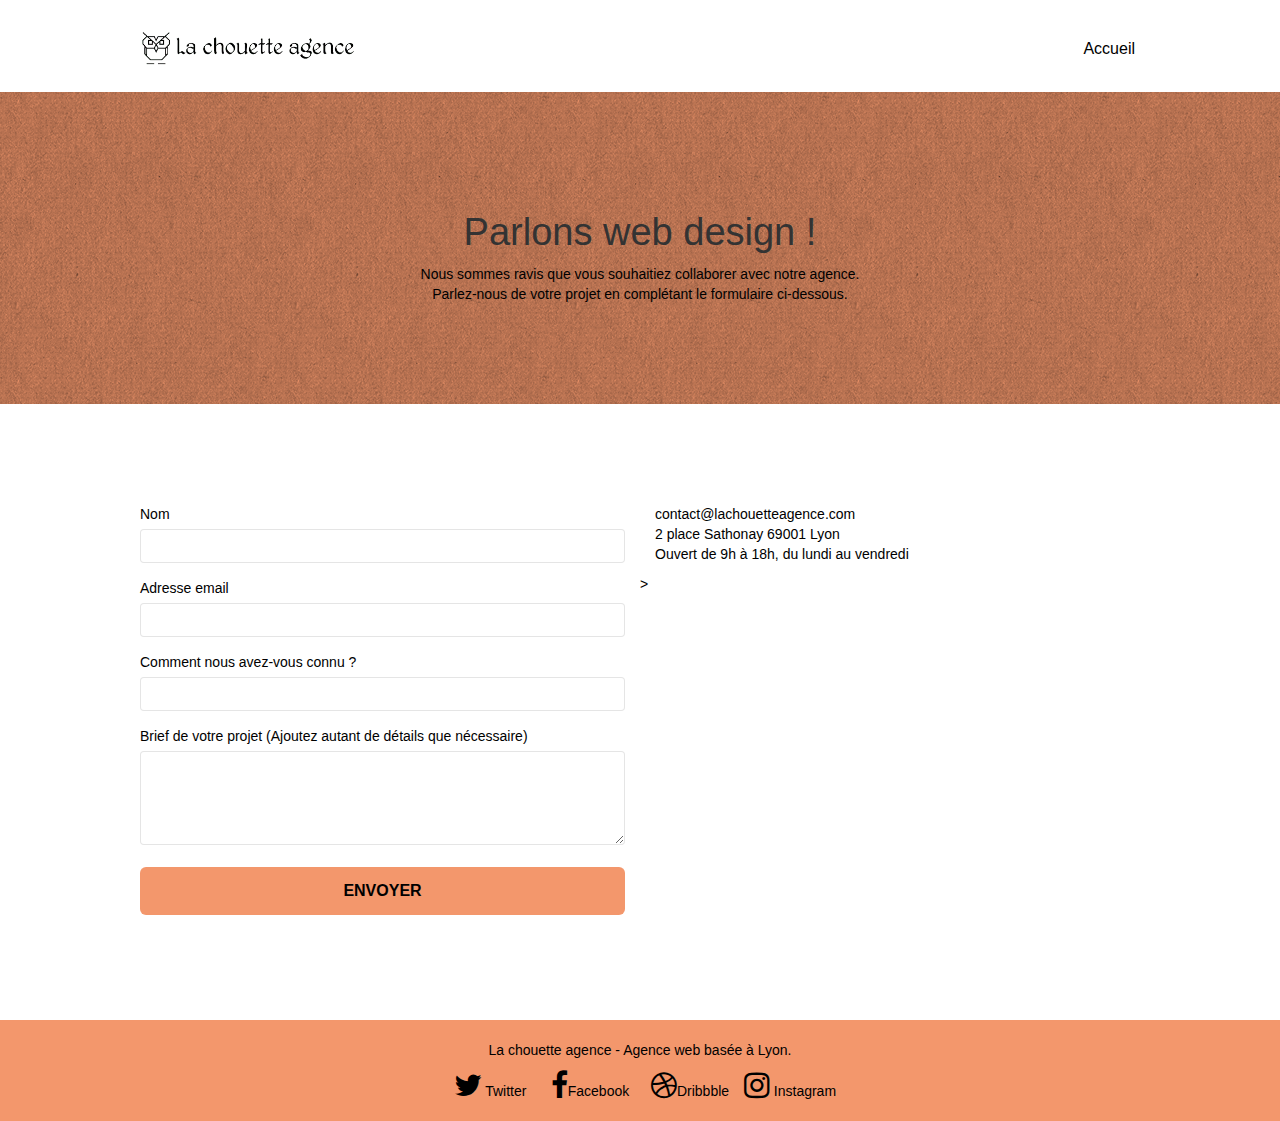
<file: contact.html>
<!doctype html>
<html lang="fr">

<head>
	<meta charset="utf-8">
	<meta name="keywords" content="Agence web à paris, stratégie web, web design,illustrations, design de site web, site web, web, internet, site internet, site">
	<meta name="description" content="Agence Web basée à Lyon – La chouette agence est une agence de web design qui aide les entreprises à devenir attractives et visibles sur internet" />
	<meta name="viewport" content="width=device-width, initial-scale=1.0, viewport-fit=cover">
	<link rel="shortcut icon" type="image/png" href="favicon.jpg">

	<link rel="stylesheet" type="text/css" href="./css/bootstrap.css">
	<link rel="stylesheet" type="text/css" href="style.css">
	<link rel="stylesheet" type="text/css" href="./css/font-awesome.css">
	<link rel="stylesheet" type="text/css" href="./css/et-line.css">
	<link rel="preload" href="css/bootstrap.min.css" as="style" onload="this.rel='stylesheet'" >
	<link rel="preload" href="css/et-line.min.css" as="style" onload="this.rel='stylesheet'" >
	<link rel="preload" href="css/font-awesome.min.css" as="style" onload="this.rel='stylesheet'" >
	<link rel="preload" href="/style.min.css" as="style" onload="this.rel='stylesheet'" >
	
	<title>contact</title>


	<!-- Analytics -->

	<!-- Analytics END -->

</head>

<body>
	
	<!-- bloc-0 -->
		<header class="bloc bgc-white l-bloc " id="bloc-0">
			<div class="container bloc-sm">
				<nav class="navbar row">
					<div class="navbar-header">
						<a class="navbar-brand" href="index.html"><img src="img/la-chouette-agence.webp"
								alt="atlanta web design logo" height="40" /></a>
							<button id="nav-toggle" type="button" class="ui-navbar-toggle navbar-toggle"
								data-toggle="collapse" data-target=".navbar-1">
								<span class="sr-only">Toggle navigation</span><span class="icon-bar"></span><span
									class="icon-bar"></span><span class="icon-bar"></span>
							</button>
					</div>
					<div class="collapse navbar-collapse navbar-1 special-dropdown-nav">
						<ul class="site-navigation nav navbar-nav">
							<li>
								<a href="index.html">Accueil</a>
							</li>
						</ul>
					</div>
				</nav>
			</div>
		</header>
		<!-- bloc-0 END -->
	
	<!-- Principal conteneur -->
	<main class="page-container">	

		<!-- bloc-6 -->
		<section class="bloc bg-dots-bg bg-repeat bgc-atomic-tangerine d-bloc bloc-bg-texture texture-paper" id="bloc-6">
			<article class="container bloc-lg">
				<div class="row">
					<div class="col-sm-12">
						<h1 class="text-center hero-bloc-text tc-whiteh1">
							Parlons web design !
						</h1>
						<p class="text-center mg-lg tc-whiteh1 tight-width-whitespace">
							Nous sommes ravis que vous souhaitiez collaborer avec notre agence.<br>
							Parlez-nous de votre projet en complétant le formulaire ci-dessous.
						</p>
					</div>
				</div>
			</article>
		</section>
		<!-- bloc-6 END -->

		<!-- bloc-7 -->
		<section class="bloc bgc-white l-bloc" id="bloc-7">
			<div class="container bloc-lg">
				<div class="row">
					<article class="col-sm-6">
						<form id="form_un" >
							<div class="form-group">
								<label for="name">
									Nom
								</label>
								<input id="name" type="text" class="form-control" required />
							</div>
							<div class="form-group">
								<label for="email">
									Adresse email
								</label>
								<input id="email" class="form-control" type="email" required />
							</div>
							<div class="form-group">
								<label for="how">
									Comment nous avez-vous connu ?
								</label>
								<input id="how" class="form-control" type="email" required />
							</div>
							<div class="form-group">
								<label for="message">
									Brief de votre projet (Ajoutez autant de détails que nécessaire)<br>
								</label><textarea id="message" class="form-control" rows="4" cols="50"
									required></textarea>
							</div>
							<button class="bloc-button btn btn-lg btn-block cta-hero btn-atomic-tangerine"
								type="submit">
								Envoyer
							</button>
						</form>
					</article>
					<article class="col-sm-6">
						<p>
							contact@lachouetteagence.com<br>2 place Sathonay 69001 Lyon<br>Ouvert de 9h à 18h, du lundi
							au vendredi<br>
						</p>
					</article>>
				</div>
			</div>
		</section>
		<!-- bloc-7 END -->

		<!-- ScrollToTop Button -->
		<a class="bloc-button btn btn-d scrollToTop" onclick="scrollToTarget('1')"><span
				class="fa fa-chevron-up"></span></a>
		<!-- ScrollToTop Button END-->


		<!-- Footer - bloc-8 -->
		<footer class="bloc bgc-atomic-tangerine d-bloc" id="bloc-8">
			<div class="container bloc-sm">
				<div class="row">
					<div class="col-sm-12">
						<p class="text-center white">
							La chouette agence - Agence web basée à Lyon.<br>
						</p>
						<div class="row row-no-gutters social">
							<div class="col-sm-3">
								<div class="text-center">
									<a class="social" href="https://twitter.com/?lang=fr"><span class="fa fa-twitter icon-md"></span> Twitter</a>
								</div>
							</div>
							<div class="col-sm-3">
								<div class="text-center">
									<a class="social" href="https://fr-fr.facebook.com/"><span class="fa fa-facebook icon-md"></span>Facebook</a>
								</div>
							</div>
							<div class="col-sm-3">
								<div class="text-center">
									<a class="social" href="https://dribbble.com/"><span class="fa fa-dribbble icon-md"></span>Dribbble</a>
								</div>
							</div>
							<div class="col-sm-3">
								<div class="text-center">
									<a class="social" href="https://www.instagram.com/?hl=fr"><span
											class="fa fa-instagram icon-md"></span> Instagram</a>
								</div>
							</div>
						</div>	
					</div>
				</div>
			</div>
		</footer>
		<!-- Footer - bloc-8 END -->

	</main>
	<!-- Principal conteneur END -->

	<script src="./js/jquery.js"></script>
	<script src="./js/bootstrap.min.js"></script>
	<script src="./js/blocs.min.js"></script>
	<script src="./js/jqBootstrapValidation.js"></script>
	<script src="./js/formHandler.js"></script>
	<script src="https://stackpath.bootstrapcdn.com/bootstrap/3.4.1/js/bootstrap.min.js" defer></script>

</body>

</html>
</file>
<file: style.css>
body {
    margin: 0;
    padding: 0;
    background: #FFF;
    overflow-x: hidden;
    -webkit-font-smoothing: antialiased;
    -moz-osx-font-smoothing: grayscale;
}

a,
button {
    transition: all .3s ease-in-out;
    outline: none!important;
}

a:hover {
    text-decoration: none;
    cursor: pointer;
}

#page-loading-blocs-notifaction {
    position: fixed;
    top: 0;
    bottom: 0;
    width: 100%;
    z-index: 100000;
    background: #FFFFFF url("img/pageload-spinner.gif") no-repeat center center;
}

.bloc {
    width: 100%;
    clear: both;
    background: 50% 50% no-repeat;
    padding: 0 50px;
    -webkit-background-size: cover;
    -moz-background-size: cover;
    -o-background-size: cover;
    background-size: cover;
    position: relative;
}

.bloc .container {
    padding-left: 0;
    padding-right: 0;
}

.bloc-lg {
    padding: 100px 50px;
}

.bloc-md {
    padding: 50px;
}

.bloc-sm {
    padding: 20px 50px;
}

.bg-center,
.bg-l-edge,
.bg-r-edge,
.bg-t-edge,
.bg-b-edge,
.bg-tl-edge,
.bg-bl-edge,
.bg-tr-edge,
.bg-br-edge,
.bg-repeat {
    -webkit-background-size: auto!important;
    -moz-background-size: auto!important;
    -o-background-size: auto!important;
    background-size: auto!important;
}

.bg-repeat {
    background: repeat;
}

.bg-t-edge {
    background: top no-repeat;
}

.bloc-bg-texture::before {
    content: "";
    background-size: 2px 2px;
    position: absolute;
    top: 0;
    bottom: 0;
    left: 0;
    right: 0;
}

.texture-paper::before {
    background: url("img/texture-paper.png");
    background-size: 280px 280px;
    z-index: 0;
}

.b-parallax {
    background-attachment: fixed;
}

.d-bloc {
    color: rgba(255, 255, 255, .7);
}

.d-bloc button:hover {
    color: rgba(255, 255, 255, .9);
}

.d-bloc .icon-round,
.d-bloc .icon-square,
.d-bloc .icon-rounded,
.d-bloc .icon-semi-rounded-a,
.d-bloc .icon-semi-rounded-b {
    border-color: rgba(255, 255, 255, .9);
}

.d-bloc .divider-h span {
    border-color: rgba(255, 255, 255, .2);
}

.d-bloc .a-btn,
.d-bloc .navbar a,
.d-bloc .navbar-brand,
.d-bloc a .icon-sm,
.d-bloc a .icon-md,
.d-bloc a .icon-lg,
.d-bloc a .icon-xl,
.d-bloc h1 a,
.d-bloc h2 a,
.d-bloc h3 a,
.d-bloc h4 a,
.d-bloc h5 a,
.d-bloc h6 a,
.d-bloc p a {
    color:black;
}

.d-bloc .a-btn:hover,
.d-bloc .navbar a:hover,
.d-bloc .navbar-brand:hover,
.d-bloc a:hover .icon-sm,
.d-bloc a:hover .icon-md,
.d-bloc a:hover .icon-lg,
.d-bloc a:hover .icon-xl,
.d-bloc h1 a:hover,
.d-bloc h2 a:hover,
.d-bloc h3 a:hover,
.d-bloc h4 a:hover,
.d-bloc h5 a:hover,
.d-bloc h6 a:hover,
.d-bloc p a:hover {
    color: rgba(255, 255, 255, 1);
}

.d-bloc .navbar-toggle .icon-bar {
    background: rgba(255, 255, 255, 1);
}

.d-bloc .btn-wire,
.d-bloc .btn-wire:hover {
    color: rgba(255, 255, 255, 1);
    border-color: rgba(255, 255, 255, 1);
}

.d-bloc .panel {
    color: rgba(0, 0, 0, .5);
}

.d-bloc .panel button:hover {
    color: rgba(0, 0, 0, .7);
}

.d-bloc .panel icon {
    border-color: rgba(0, 0, 0, .7);
}

.d-bloc .panel .divider-h span {
    border-color: rgba(0, 0, 0, .1);
}

.d-bloc .panel .a-btn {
    color: rgba(0, 0, 0, .6);
}

.d-bloc .panel .a-btn:hover {
    color: rgba(0, 0, 0, 1);
}

.d-bloc .panel .btn-wire,
.d-bloc .panel .btn-wire:hover {
    color: rgba(0, 0, 0, .7);
    border-color: rgba(0, 0, 0, .3);
}

.d-bloc .panel,
.l-bloc {
    color: rgba(0, 0, 0, .5);
}

.d-bloc .panel button:hover,
.l-bloc button:hover {
    color: rgba(0, 0, 0, .7);
}

.l-bloc .icon-round,
.l-bloc .icon-square,
.l-bloc .icon-rounded,
.l-bloc .icon-semi-rounded-a,
.l-bloc .icon-semi-rounded-b {
    border-color: rgba(0, 0, 0, .7);
}

.d-bloc .panel .divider-h span,
.l-bloc .divider-h span {
    border-color: rgba(0, 0, 0, .1);
}

.d-bloc .panel .a-btn,
.l-bloc .a-btn,
.l-bloc .navbar a,
.l-bloc .navbar-brand,
.l-bloc a .icon-sm,
.l-bloc a .icon-md,
.l-bloc a .icon-lg,
.l-bloc a .icon-xl,
.l-bloc h1 a,
.l-bloc h2 a,
.l-bloc h3 a,
.l-bloc h4 a,
.l-bloc h5 a,
.l-bloc h6 a,
.l-bloc p a {
    color: rgba(0, 0, 0, .6);
}

.d-bloc .panel .a-btn:hover,
.l-bloc .a-btn:hover,
.l-bloc .navbar a:hover,
.l-bloc .navbar-brand:hover,
.l-bloc a:hover .icon-sm,
.l-bloc a:hover .icon-md,
.l-bloc a:hover .icon-lg,
.l-bloc a:hover .icon-xl,
.l-bloc h1 a:hover,
.l-bloc h2 a:hover,
.l-bloc h3 a:hover,
.l-bloc h4 a:hover,
.l-bloc h5 a:hover,
.l-bloc h6 a:hover,
.l-bloc p a:hover {
    color: rgba(0, 0, 0, 1);
}

.l-bloc .navbar-toggle .icon-bar {
    color: rgba(0, 0, 0, .6);
}

.d-bloc .panel .btn-wire,
.d-bloc .panel .btn-wire:hover,
.l-bloc .btn-wire,
.l-bloc .btn-wire:hover {
    color: rgba(0, 0, 0, .7);
    border-color: rgba(0, 0, 0, .3);
}

.voffset {
    margin-top: 30px;
}

.voffset-lg {
    margin-top: 80px;
}

.row-no-gutters {
    margin-right: 0;
    margin-left: 0;
}

.row.row-no-gutters > [class^="col-"],
.row.row-no-gutters > [class*=" col-"] {
    padding-right: 0;
    padding-left: 0;
}

#bloc-1-hero h1 {
    font-size: 32px;
}

.navbar {
    margin-bottom: 0;
    z-index: 1;
}

.navbar-brand {
    height: auto;
    padding: 3px 15px;
    font-size: 25px;
    font-weight: normal;
    font-weight: 600;
    line-height: 44px;
}

.navbar-brand img {
    max-height: 200px;
    margin: 0 5px 0 0;
    display: inline;
}

.navbar-brand img[src$=svg] {
    min-width: 100px;
}

.nav-center .navbar-brand img {
    margin: 0;
}

.navbar .nav {
    padding-top: 2px;
    margin-right: -16px;
    float: right;
    z-index: 1;
}

.nav > li {
    float: left;
    margin-top: 4px;
    font-size: 16px;
}

.navbar-nav .open .dropdown-menu > li > a {
    text-align: inherit;
}

.nav > li a:hover,
.nav > li a:focus {
    background: transparent;
}

.navbar-toggle {
    margin: 10px 10px 0 0;
    border: 0px;
}

.navbar-toggle:hover {
    background: transparent!important;
}

.navbar-toggle .icon-bar {
    background-color: rgba(0, 0, 0, .5);
    width: 26px;
}

.nav-invert .navbar .nav {
    float: left;
}

.nav-invert .navbar-header,
.nav-invert .navbar-brand {
    float: right;
    position: relative;
    z-index: 2;
}

@media (min-width: 768px) {
    .site-navigation {
        position: absolute;
        top: 50%;
        right: 20px;
        transform: translate(0, -50%);
        -webkit-transform: translateY(-50%);
    }
    .nav > li .dropdown-menu a,
    .nav > li .dropdown-menu a:hover {
        color: #484848;
    }
    .nav-invert .site-navigation {
        left: 0;
        right: 0;
    }
    .nav-center {
        text-align: center;
    }
    .nav-center .navbar-header {
        width: 100%;
    }
    .nav-center .navbar-header,
    .nav-center .navbar-brand,
    .nav-center .nav > li {
        float: none;
        display: inline-block;
    }
    .nav-center .site-navigation {
        position: relative;
        width: 100%;
        right: 0;
        margin-right: 0px;
        margin-top: 20px;
    }
    .nav-center.mini-nav .navbar-toggle {
        float: none;
        margin: 10px auto 0;
    }
}

.nav > li > .dropdown a {
    background: none!important;
    display: block;
    padding: 14px 15px;
}

nav .caret {
    margin: 0 5px;
}

.dropdown-menu .dropdown-menu {
    top: -8px;
    left: 100%;
}

.dropdown-menu .dropmenu-flow-right {
    top: 100%;
    left: 0;
    margin-left: -1px;
    border-top-left-radius: 0;
    border-top-right-radius: 0;
}

.dropdown-menu .dropdown span {
    border: 4px solid black;
    border-top-color: transparent;
    border-right-color: transparent;
    border-bottom-color: transparent;
    margin: 6px -5px 0 0!important;
    float: right;
}

.mg-md {
    margin-top: 10px;
    margin-bottom: 20px;
}

.mg-lg {
    margin-top: 10px;
    margin-bottom: 40px;
}

.btn {
    margin: 0 5px 5px 0;
}

.btn.pull-right {
    margin: 0 0 5px 5px;
}

.btn-d,
.btn-d:hover,
.btn-d:focus {
    color: #FFF;
    background: rgba(0, 0, 0, .3);
}

button {
    outline: none!important;
}

.btn-rd {
    border-radius: 40px;
}

.btn-clean {
    border: 1px solid rgba(0, 0, 0, .08);
    border-bottom-color: rgba(0, 0, 0, .1);
    text-shadow: 0 1px 0 rgba(0, 0, 1, .1);
    box-shadow: 0 1px 3px rgba(0, 0, 1, .25), inset 0 1px 0 0 rgba(255, 255, 255, .15);
}

.icon-md {
    font-size: 30px!important;
}

.icon-lg {
    font-size: 60px!important;
}

.sm-shadow {
    text-shadow: 0 1px 2px rgba(0, 0, 0, .3);
}

.panel-sq,
.panel-sq .panel-heading,
.panel-sq .panel-footer {
    border-radius: 0;
}

.panel-rd {
    border-radius: 30px;
}

.panel-rd .panel-heading {
    border-radius: 29px 29px 0 0;
}

.panel-rd .panel-footer {
    border-radius: 0 0 29px 29px;
}

.form-control {
    border-color: rgba(0, 0, 0, .1);
    box-shadow: none;
}

.scrollToTop {
    width: 40px;
    height: 40px;
    position: fixed;
    bottom: 20px;
    right: 20px;
    opacity: 0;
    z-index: 500;
    transition: all .3s ease-in-out;
}

.scrollToTop span {
    margin-top: 6px;
}

.showScrollTop {
    font-size: 14px;
    opacity: 1;
}

a[data-lightbox] {
    position: relative;
    display: block;
    text-align: center;
}

a[data-lightbox]:hover::before {
    content: "+";
    font-family: "HelveticaNeue-Light", "Helvetica Neue Light", "Helvetica Neue", Helvetica, Arial;
    font-size: 32px;
    width: 50px;
    height: 50px;
    margin-left: -25px;
    border-radius: 50%;
    background: rgba(0, 0, 0, .6);
    color: #FFF;
    font-weight: 100;
    z-index: 1;
    position: absolute;
    top: 50%;
    transform: translateY(-50%);
    -webkit-transform: translateY(-50%);
}

a[data-lightbox]:hover img {
    opacity: 0.6;
    -webkit-animation-fill-mode: none;
    animation-fill-mode: none;
}

#lightbox-modal {
    display: flex;
    align-items: center;
}

#lightbox-modal .modal-dialog {
    width: 90%;
    max-width: 900px;
    margin: 0 auto 0;
}

#lightbox-modal .modal-dialog img {
    max-height: 90vh;
    margin: 0 auto;
}

.lightbox-caption {
    padding: 20px;
    color: #FFF;
    background: rgba(0, 0, 0, .5);
    position: absolute;
    left: 15px;
    right: 15px;
    bottom: 5px;
}

cite{
    color: #000000;
}

.close-lightbox {
    color: #FFF;
    font-size: 30px;
    position: absolute;
    top: 20px;
    right: 20px;
    z-index: 20;
    background: rgba(0, 0, 0, .5);
    border: none;
    line-height: 30px;
    padding: 0 9px 5px;
    opacity: 0.3;
}

.close-lightbox:hover,
.next-lightbox:hover,
.prev-lightbox:hover {
    opacity: 1.0;
    color: #FFF;
}

.next-lightbox,
.prev-lightbox {
    font-size: 20px;
    color: rgba(255, 255, 255, .9);
    background: rgba(0, 0, 0, .5);
    transition: all .2s ease-in-out;
    position: absolute;
    top: 45%;
    z-index: 1;
    opacity: 0.4;
}

.next-lightbox {
    padding: 6px 8px 1px 13px;
    right: 25px;
}

.prev-lightbox {
    padding: 6px 13px 1px 10px;
    left: 25px;
}

.snapshot-lb .modal-body {
    padding-bottom: 45px;
}

.snapshot-lb .lightbox-caption {
    padding: 0;
    color: rgba(0, 0, 0, .5);
    background: none;
}

h1,
h2,
h3,
h4,
h5,
h6,
p,
label,
.btn,
a {
    font-family: "helvetica";
    font-weight: 400;
    color: #000000!important;
}

.container {
    max-width: 1000px;
}

.hero-bloc-text {
    font-size: 38px;
}

.hero-bloc-text-sub {
    font-size: 36px;
}

.statement-bloc-text {
    line-height: 26px;
    font-style: italic;
    font-size: 20px;
    text-align: center;
    font-weight: lighter;
    max-width: 520px;
    margin: auto auto auto auto;
}

p {
    font-size: 14px;
}

.tight-width-whitespace {
    max-width: 600px;
    margin: auto auto auto auto;
}

.h1 {
    font-size: 20px;
    font-family: "Open Sans";
}

.cta-hero {
    margin-top: 22px;
    color: #FFFFFF!important;
    text-transform: uppercase;
    padding: 12px 28px 12px 28px;
    font-size: 16px;
    font-weight: 700;
}

.social {
    max-width: 400px;
    margin: auto auto auto auto;
}



h2 {
    font-size: 22px;
    line-height: 1.4em;
}

h3 {
    font-size: 15px;
    text-transform: uppercase;
    font-weight: 700;
    color: #333333!important;
}

.med-width-whitespace {
    max-width: 800px;
    margin: auto auto auto auto;
    box-shadow: 0px 0px 0px #000000;
}

h1 {
    color: #333333!important;
}

h4 {
    color: #333333!important;
}

.icons {
    margin-bottom: 14px;
    margin-top: 24px;
}

.white {
    color: #000000!important;
}

.portfolio-thumb {
    margin-bottom: 24px;
}

.portfolio-row {
    margin-bottom: 44px;
    margin-top: 50px;
}

.avatar {
    box-shadow: 0px 4px 9px rgba(0, 0, 0, 0.3);
}

.black-background {
    background-color: rgba(165, 147, 99, 0.7);
    padding: 40px 40px 40px 40px;
}

.bold-link {
    font-weight: 900;
    text-decoration: underline!important;
}

.bgc-white {
    background-color: #FFFFFF;
}

.bgc-dark-slate-blue {
    background-color: #364577;
}

.bgc-atomic-tangerine {
    background-color: #F3976C;
}

.tc-white {
    color:#FFFFFF!important;
    position: relative;
    z-index: 5;
}

.btn-atomic-tangerine {
    background: #F3976C;
    color: #000000!important;
}

.btn-atomic-tangerine:hover {
    background: #c27956!important;
    color: #FFFFFF!important;
}

.ltc-white {
    color: #FFFFFF!important;
}

.ltc-white:hover {
    color: #cccccc!important;
}

.ltc-atomic-tangerine {
    color: #F3976C!important;
}

.ltc-atomic-tangerine:hover {
    color: #c27956!important;
}

.icon-dark-slate-blue {
    color: #364577!important;
    border-color: #364577!important;
}

.bg-dots-bg {
    background-image: url("img/dots-bg.png");
}

.bg-lines-h2-bg {
    background-image: url("img/lines-h2-bg.png");
}

.bg-banniere {
    background-image: url("img/la-chouette-agence-banniere.jpg");
}

.bg-presentation {
    background-image: url("img/image-de-presentation.jpg");
}

@media (max-width: 1024px) {
    .bloc {
        padding-left: 20px;
        padding-right: 20px;
    }
    .bloc.full-width-bloc,
    .bloc-tile-2.full-width-bloc .container,
    .bloc-tile-3.full-width-bloc .container,
    .bloc-tile-4.full-width-bloc .container {
        padding-left: 0;
        padding-right: 0;
    }
}

@media (max-width: 992px) and (min-width: 768px) {
    .navbar .nav {
        max-width: 80%
    }
    .nav-center.navbar .nav {
        max-width: 100%
    }
}

@media only screen and (min-width: 768px) and (max-width: 1024px) and (orientation: landscape) {
    .b-parallax {
        background-attachment: scroll;
    }
}

@media only screen and (min-width: 1024px) and (max-width: 1366px) and (-webkit-min-device-pixel-ratio: 1.5) {
    .b-parallax {
        background-attachment: scroll;
    }
}

@media (max-width: 991px) {
    .container {
        width: 100%;
    }
    .b-parallax {
        background-attachment: scroll;
    }
    .page-container,
    #hero-bloc {
        overflow-x: hidden;
        position: relative;
    }
    
    .bloc-group,
    .bloc-group .bloc {
        display: block;
        width: 100%;
    }
    .bloc-fill-screen .fill-bloc-top-edge,
    .bloc-fill-screen .fill-bloc-bottom-edge {
        padding: 0 20px;
        
    }
}

@media (max-width: 767px) {
    .page-container {
        overflow-x: hidden;
        position: relative;
    }
    h1,
    h2,
    h3,
    h4,
    h5,
    h6,
    p,
    #disqus_thread {
        padding-left: 10px!important;
        padding-right: 10px!important;
    }
    .b-parallax {
        background-attachment: scroll;
    }
    .navbar .nav {
        padding-top: 0;
        border-top: 1px solid rgba(0, 0, 0, .2);
        float: none!important;
    }
    .navbar.row {
        margin-left: 0;
        margin-right: 0;
    }
    .site-navigation {
        position: inherit;
        transform: none;
        -webkit-transform: none;
        -ms-transform: none;
    }
    .nav > li {
        margin-top: 0;
        border-bottom: 1px solid rgba(0, 0, 0, .1);
        background: rgba(0, 0, 0, .05);
        text-align: left;
        padding-left: 15px;
        width: 100%;
    }
    .nav > li:hover {
        background: rgba(0, 0, 0, .08);
    }
    .dropdown .dropdown a .caret {
        float: none;
        margin: 5px 0 0 10px!important;
        border: 4px solid black;
        border-bottom-color: transparent;
        border-right-color: transparent;
        border-left-color: transparent;
    }
    #hero-bloc .navbar .nav {
        background: rgba(0, 0, 0, .8);
    }
    #hero-bloc .navbar .nav a {
        color: rgba(255, 255, 255, .6);
    }
    .hero {
        padding: 50px 0;
    }
    .hero-nav {
        left: -1px;
        right: -1px;
    }
    .navbar-collapse {
        padding: 0;
        overflow-x: hidden;
        -webkit-box-shadow: none;
        box-shadow: none;
    }
    .navbar-brand img {
        max-height: 40px;
        width: auto;
    }
    .nav-invert .navbar-header {
        float: none;
        width: 100%;
    }
    .nav-invert .navbar-toggle {
        float: left;
        margin-left: 10px;
    }
    .bloc {
        padding-left: 0;
        padding-right: 0;
    }
    .bloc-xxl,
    .bloc-xl,
    .bloc-lg {
        padding: 40px 0;
    }
    .bloc-sm,
    .bloc-md {
        padding-left: 0;
        padding-right: 0;
    }
    .bloc-tile-2 .container,
    .bloc-tile-3 .container,
    .bloc-tile-4 .container,
    .bloc-fill-screen .fill-bloc-top-edge,
    .bloc-fill-screen .fill-bloc-bottom-edge {
        padding-left: 0;
        padding-right: 0;
    }
    .a-block {
        padding: 0 10px;
    }
    .btn-dwn {
        display: none;
    }
    .voffset {
        margin-top: 5px;
    }
    .voffset-md {
        margin-top: 20px;
    }
    .voffset-lg {
        margin-top: 30px;
    }
    form {
        padding: 5px;
    }
    .close-lightbox {
        display: inline-block;
    }
    .blocsapp-device-iphone5 {
        background-size: 216px 425px;
        padding-top: 60px;
        width: 216px;
        height: 425px;
    }
    .blocsapp-device-iphone5 img {
        width: 180px;
        height: 320px;
    }
}

@media (max-width: 400px) {
    .bloc {
        padding-left: 0;
        padding-right: 0;
    }
}

@media (max-width: 767px) {
    .bloc-mob-center-text {
        text-align: center;
    }
}
</file>
<file: css/et-line.css>
@font-face {
    font-family: et-line;
    src: url(../fonts/et-line.eot);
    src: url(../fonts/et-line.eot?#iefix) format('embedded-opentype'), url(../fonts/et-line.woff) format('woff'), url(../fonts/et-line.ttf) format('truetype'), url(../fonts/et-line.svg#et-line) format('svg');
    font-weight: 400;
    font-style: normal
}

.et-icon-adjustments,
.et-icon-alarmclock,
.et-icon-anchor,
.et-icon-aperture,
.et-icon-attachment,
.et-icon-bargraph,
.et-icon-basket,
.et-icon-beaker,
.et-icon-bike,
.et-icon-book-open,
.et-icon-briefcase,
.et-icon-browser,
.et-icon-calendar,
.et-icon-camera,
.et-icon-caution,
.et-icon-chat,
.et-icon-circle-compass,
.et-icon-clipboard,
.et-icon-clock,
.et-icon-cloud,
.et-icon-compass,
.et-icon-desktop,
.et-icon-dial,
.et-icon-document,
.et-icon-documents,
.et-icon-download,
.et-icon-dribbble,
.et-icon-edit,
.et-icon-envelope,
.et-icon-expand,
.et-icon-facebook,
.et-icon-flag,
.et-icon-focus,
.et-icon-gears,
.et-icon-genius,
.et-icon-gift,
.et-icon-global,
.et-icon-globe,
.et-icon-googleplus,
.et-icon-grid,
.et-icon-happy,
.et-icon-hazardous,
.et-icon-heart,
.et-icon-hotairballoon,
.et-icon-hourglass,
.et-icon-key,
.et-icon-laptop,
.et-icon-layers,
.et-icon-lifesaver,
.et-icon-lightbulb,
.et-icon-linegraph,
.et-icon-linkedin,
.et-icon-lock,
.et-icon-magnifying-glass,
.et-icon-map,
.et-icon-map-pin,
.et-icon-megaphone,
.et-icon-mic,
.et-icon-mobile,
.et-icon-newspaper,
.et-icon-notebook,
.et-icon-paintbrush,
.et-icon-paperclip,
.et-icon-pencil,
.et-icon-phone,
.et-icon-picture,
.et-icon-pictures,
.et-icon-piechart,
.et-icon-presentation,
.et-icon-pricetags,
.et-icon-printer,
.et-icon-profile-female,
.et-icon-profile-male,
.et-icon-puzzle,
.et-icon-quote,
.et-icon-recycle,
.et-icon-refresh,
.et-icon-ribbon,
.et-icon-rss,
.et-icon-sad,
.et-icon-scissors,
.et-icon-scope,
.et-icon-search,
.et-icon-shield,
.et-icon-speedometer,
.et-icon-strategy,
.et-icon-streetsign,
.et-icon-tablet,
.et-icon-target,
.et-icon-telescope,
.et-icon-toolbox,
.et-icon-tools,
.et-icon-tools-2,
.et-icon-trophy,
.et-icon-tumblr,
.et-icon-twitter,
.et-icon-upload,
.et-icon-video,
.et-icon-wallet,
.et-icon-wine {
    font-family: et-line;
    speak: none;
    font-style: normal;
    font-weight: 400;
    font-variant: normal;
    text-transform: none;
    line-height: 1;
    -webkit-font-smoothing: antialiased;
    -moz-osx-font-smoothing: grayscale;
    display: inline-block
}

.et-icon-mobile:before {
    content: "\e000"
}

.et-icon-laptop:before {
    content: "\e001"
}

.et-icon-desktop:before {
    content: "\e002"
}

.et-icon-tablet:before {
    content: "\e003"
}

.et-icon-phone:before {
    content: "\e004"
}

.et-icon-document:before {
    content: "\e005"
}

.et-icon-documents:before {
    content: "\e006"
}

.et-icon-search:before {
    content: "\e007"
}

.et-icon-clipboard:before {
    content: "\e008"
}

.et-icon-newspaper:before {
    content: "\e009"
}

.et-icon-notebook:before {
    content: "\e00a"
}

.et-icon-book-open:before {
    content: "\e00b"
}

.et-icon-browser:before {
    content: "\e00c"
}

.et-icon-calendar:before {
    content: "\e00d"
}

.et-icon-presentation:before {
    content: "\e00e"
}

.et-icon-picture:before {
    content: "\e00f"
}

.et-icon-pictures:before {
    content: "\e010"
}

.et-icon-video:before {
    content: "\e011"
}

.et-icon-camera:before {
    content: "\e012"
}

.et-icon-printer:before {
    content: "\e013"
}

.et-icon-toolbox:before {
    content: "\e014"
}

.et-icon-briefcase:before {
    content: "\e015"
}

.et-icon-wallet:before {
    content: "\e016"
}

.et-icon-gift:before {
    content: "\e017"
}

.et-icon-bargraph:before {
    content: "\e018"
}

.et-icon-grid:before {
    content: "\e019"
}

.et-icon-expand:before {
    content: "\e01a"
}

.et-icon-focus:before {
    content: "\e01b"
}

.et-icon-edit:before {
    content: "\e01c"
}

.et-icon-adjustments:before {
    content: "\e01d"
}

.et-icon-ribbon:before {
    content: "\e01e"
}

.et-icon-hourglass:before {
    content: "\e01f"
}

.et-icon-lock:before {
    content: "\e020"
}

.et-icon-megaphone:before {
    content: "\e021"
}

.et-icon-shield:before {
    content: "\e022"
}

.et-icon-trophy:before {
    content: "\e023"
}

.et-icon-flag:before {
    content: "\e024"
}

.et-icon-map:before {
    content: "\e025"
}

.et-icon-puzzle:before {
    content: "\e026"
}

.et-icon-basket:before {
    content: "\e027"
}

.et-icon-envelope:before {
    content: "\e028"
}

.et-icon-streetsign:before {
    content: "\e029"
}

.et-icon-telescope:before {
    content: "\e02a"
}

.et-icon-gears:before {
    content: "\e02b"
}

.et-icon-key:before {
    content: "\e02c"
}

.et-icon-paperclip:before {
    content: "\e02d"
}

.et-icon-attachment:before {
    content: "\e02e"
}

.et-icon-pricetags:before {
    content: "\e02f"
}

.et-icon-lightbulb:before {
    content: "\e030"
}

.et-icon-layers:before {
    content: "\e031"
}

.et-icon-pencil:before {
    content: "\e032"
}

.et-icon-tools:before {
    content: "\e033"
}

.et-icon-tools-2:before {
    content: "\e034"
}

.et-icon-scissors:before {
    content: "\e035"
}

.et-icon-paintbrush:before {
    content: "\e036"
}

.et-icon-magnifying-glass:before {
    content: "\e037"
}

.et-icon-circle-compass:before {
    content: "\e038"
}

.et-icon-linegraph:before {
    content: "\e039"
}

.et-icon-mic:before {
    content: "\e03a"
}

.et-icon-strategy:before {
    content: "\e03b"
}

.et-icon-beaker:before {
    content: "\e03c"
}

.et-icon-caution:before {
    content: "\e03d"
}

.et-icon-recycle:before {
    content: "\e03e"
}

.et-icon-anchor:before {
    content: "\e03f"
}

.et-icon-profile-male:before {
    content: "\e040"
}

.et-icon-profile-female:before {
    content: "\e041"
}

.et-icon-bike:before {
    content: "\e042"
}

.et-icon-wine:before {
    content: "\e043"
}

.et-icon-hotairballoon:before {
    content: "\e044"
}

.et-icon-globe:before {
    content: "\e045"
}

.et-icon-genius:before {
    content: "\e046"
}

.et-icon-map-pin:before {
    content: "\e047"
}

.et-icon-dial:before {
    content: "\e048"
}

.et-icon-chat:before {
    content: "\e049"
}

.et-icon-heart:before {
    content: "\e04a"
}

.et-icon-cloud:before {
    content: "\e04b"
}

.et-icon-upload:before {
    content: "\e04c"
}

.et-icon-download:before {
    content: "\e04d"
}

.et-icon-target:before {
    content: "\e04e"
}

.et-icon-hazardous:before {
    content: "\e04f"
}

.et-icon-piechart:before {
    content: "\e050"
}

.et-icon-speedometer:before {
    content: "\e051"
}

.et-icon-global:before {
    content: "\e052"
}

.et-icon-compass:before {
    content: "\e053"
}

.et-icon-lifesaver:before {
    content: "\e054"
}

.et-icon-clock:before {
    content: "\e055"
}

.et-icon-aperture:before {
    content: "\e056"
}

.et-icon-quote:before {
    content: "\e057"
}

.et-icon-scope:before {
    content: "\e058"
}

.et-icon-alarmclock:before {
    content: "\e059"
}

.et-icon-refresh:before {
    content: "\e05a"
}

.et-icon-happy:before {
    content: "\e05b"
}

.et-icon-sad:before {
    content: "\e05c"
}

.et-icon-facebook:before {
    content: "\e05d"
}

.et-icon-twitter:before {
    content: "\e05e"
}

.et-icon-googleplus:before {
    content: "\e05f"
}

.et-icon-rss:before {
    content: "\e060"
}

.et-icon-tumblr:before {
    content: "\e061"
}

.et-icon-linkedin:before {
    content: "\e062"
}

.et-icon-dribbble:before {
    content: "\e063"
}
</file>
<file: style.min.css>
body{margin:0;padding:0;background:#fff;overflow-x:hidden;-webkit-font-smoothing:antialiased;-moz-osx-font-smoothing:grayscale}a,button{transition:all .3s ease-in-out;outline:0!important}a:hover{text-decoration:none;cursor:pointer}#page-loading-blocs-notifaction{position:fixed;top:0;bottom:0;width:100%;z-index:100000;background:#fff url(img/pageload-spinner.gif) no-repeat center center}.bloc{width:100%;clear:both;background:50% 50% no-repeat;padding:0 50px;-webkit-background-size:cover;-moz-background-size:cover;-o-background-size:cover;background-size:cover;position:relative}.bloc .container{padding-left:0;padding-right:0}.bloc-lg{padding:100px 50px}.bloc-md{padding:50px}.bloc-sm{padding:20px 50px}.bg-b-edge,.bg-bl-edge,.bg-br-edge,.bg-center,.bg-l-edge,.bg-r-edge,.bg-repeat,.bg-t-edge,.bg-tl-edge,.bg-tr-edge{-webkit-background-size:auto!important;-moz-background-size:auto!important;-o-background-size:auto!important;background-size:auto!important}.bg-repeat{background:repeat}.bg-t-edge{background:top no-repeat}.bloc-bg-texture::before{content:"";background-size:2px 2px;position:absolute;top:0;bottom:0;left:0;right:0}.texture-paper::before{background:url(img/texture-paper.webp);background-size:280px 280px;z-index:0}.b-parallax{background-attachment:fixed}.d-bloc{color:rgba(255,255,255,.7)}.d-bloc button:hover{color:rgba(255,255,255,.9)}.d-bloc .icon-round,.d-bloc .icon-rounded,.d-bloc .icon-semi-rounded-a,.d-bloc .icon-semi-rounded-b,.d-bloc .icon-square{border-color:rgba(255,255,255,.9)}.d-bloc .divider-h span{border-color:rgba(255,255,255,.2)}.d-bloc .a-btn,.d-bloc .navbar a,.d-bloc .navbar-brand,.d-bloc a .icon-lg,.d-bloc a .icon-md,.d-bloc a .icon-sm,.d-bloc a .icon-xl,.d-bloc h1 a,.d-bloc h2 a,.d-bloc h3 a,.d-bloc h4 a,.d-bloc h5 a,.d-bloc h6 a,.d-bloc p a{color:#000}.d-bloc .a-btn:hover,.d-bloc .navbar a:hover,.d-bloc .navbar-brand:hover,.d-bloc a:hover .icon-lg,.d-bloc a:hover .icon-md,.d-bloc a:hover .icon-sm,.d-bloc a:hover .icon-xl,.d-bloc h1 a:hover,.d-bloc h2 a:hover,.d-bloc h3 a:hover,.d-bloc h4 a:hover,.d-bloc h5 a:hover,.d-bloc h6 a:hover,.d-bloc p a:hover{color:rgba(255,255,255,1)}.d-bloc .navbar-toggle .icon-bar{background:rgba(255,255,255,1)}.d-bloc .btn-wire,.d-bloc .btn-wire:hover{color:rgba(255,255,255,1);border-color:rgba(255,255,255,1)}.d-bloc .panel{color:rgba(0,0,0,.5)}.d-bloc .panel button:hover{color:rgba(0,0,0,.7)}.d-bloc .panel icon{border-color:rgba(0,0,0,.7)}.d-bloc .panel .divider-h span{border-color:rgba(0,0,0,.1)}.d-bloc .panel .a-btn{color:rgba(0,0,0,.6)}.d-bloc .panel .a-btn:hover{color:rgba(0,0,0,1)}.d-bloc .panel .btn-wire,.d-bloc .panel .btn-wire:hover{color:rgba(0,0,0,.7);border-color:rgba(0,0,0,.3)}.d-bloc .panel,.l-bloc{color:#000}.d-bloc .panel button:hover,.l-bloc button:hover{color:rgba(0,0,0,.7)}.l-bloc .icon-round,.l-bloc .icon-rounded,.l-bloc .icon-semi-rounded-a,.l-bloc .icon-semi-rounded-b,.l-bloc .icon-square{border-color:rgba(0,0,0,.7)}.d-bloc .panel .divider-h span,.l-bloc .divider-h span{border-color:rgba(0,0,0,.1)}.d-bloc .panel .a-btn,.l-bloc .a-btn,.l-bloc .navbar a,.l-bloc .navbar-brand,.l-bloc a .icon-lg,.l-bloc a .icon-md,.l-bloc a .icon-sm,.l-bloc a .icon-xl,.l-bloc h1 a,.l-bloc h2 a,.l-bloc h3 a,.l-bloc h4 a,.l-bloc h5 a,.l-bloc h6 a,.l-bloc p a{color:rgba(0,0,0,.6)}.d-bloc .panel .a-btn:hover,.l-bloc .a-btn:hover,.l-bloc .navbar a:hover,.l-bloc .navbar-brand:hover,.l-bloc a:hover .icon-lg,.l-bloc a:hover .icon-md,.l-bloc a:hover .icon-sm,.l-bloc a:hover .icon-xl,.l-bloc h1 a:hover,.l-bloc h2 a:hover,.l-bloc h3 a:hover,.l-bloc h4 a:hover,.l-bloc h5 a:hover,.l-bloc h6 a:hover,.l-bloc p a:hover{color:rgba(0,0,0,1)}.l-bloc .navbar-toggle .icon-bar{color:rgba(0,0,0,.6)}.d-bloc .panel .btn-wire,.d-bloc .panel .btn-wire:hover,.l-bloc .btn-wire,.l-bloc .btn-wire:hover{color:rgba(0,0,0,.7);border-color:rgba(0,0,0,.3)}.voffset{margin-top:30px}.voffset-lg{margin-top:80px}.row-no-gutters{margin-right:0;margin-left:0}.row.row-no-gutters>[class*=" col-"],.row.row-no-gutters>[class^=col-]{padding-right:0;padding-left:0}#bloc-1-hero h1{font-size:32px}.navbar{margin-bottom:0;z-index:1}.navbar-brand{height:auto;padding:3px 15px;font-size:25px;font-weight:400;font-weight:600;line-height:44px}.navbar-brand img{max-height:200px;margin:0 5px 0 0;display:inline}.navbar-brand img[src$=svg]{min-width:100px}.nav-center .navbar-brand img{margin:0}.navbar .nav{padding-top:2px;margin-right:-16px;float:right;z-index:1}.nav>li{float:left;margin-top:4px;font-size:16px}.navbar-nav .open .dropdown-menu>li>a{text-align:inherit}.nav>li a:focus,.nav>li a:hover{background:0 0}.navbar-toggle{margin:10px 10px 0 0;border:0}.navbar-toggle:hover{background:0 0!important}.navbar-toggle .icon-bar{background-color:rgba(0,0,0,.5);width:26px}.nav-invert .navbar .nav{float:left}.nav-invert .navbar-brand,.nav-invert .navbar-header{float:right;position:relative;z-index:2}@media (min-width:768px){.site-navigation{position:absolute;top:50%;right:20px;transform:translate(0,-50%);-webkit-transform:translateY(-50%)}.nav>li .dropdown-menu a,.nav>li .dropdown-menu a:hover{color:#484848}.nav-invert .site-navigation{left:0;right:0}.nav-center{text-align:center}.nav-center .navbar-header{width:100%}.nav-center .nav>li,.nav-center .navbar-brand,.nav-center .navbar-header{float:none;display:inline-block}.nav-center .site-navigation{position:relative;width:100%;right:0;margin-right:0;margin-top:20px}.nav-center.mini-nav .navbar-toggle{float:none;margin:10px auto 0}}.nav>li>.dropdown a{background:0 0!important;display:block;padding:14px 15px}nav .caret{margin:0 5px}.dropdown-menu .dropdown-menu{top:-8px;left:100%}.dropdown-menu .dropmenu-flow-right{top:100%;left:0;margin-left:-1px;border-top-left-radius:0;border-top-right-radius:0}.dropdown-menu .dropdown span{border:4px solid #000;border-top-color:transparent;border-right-color:transparent;border-bottom-color:transparent;margin:6px -5px 0 0!important;float:right}.mg-md{margin-top:10px;margin-bottom:20px}.mg-lg{margin-top:10px;margin-bottom:40px}.btn{margin:0 5px 5px 0}.btn.pull-right{margin:0 0 5px 5px}.btn-d,.btn-d:focus,.btn-d:hover{color:#fff;background:rgba(0,0,0,.3)}button{outline:0!important}.btn-rd{border-radius:40px}.btn-clean{border:1px solid rgba(0,0,0,.08);border-bottom-color:rgba(0,0,0,.1);text-shadow:0 1px 0 rgba(0,0,1,.1);box-shadow:0 1px 3px rgba(0,0,1,.25),inset 0 1px 0 0 rgba(255,255,255,.15)}.icon-md{font-size:30px!important}.icon-lg{font-size:60px!important}.sm-shadow{text-shadow:0 1px 2px rgba(0,0,0,.3)}.panel-sq,.panel-sq .panel-footer,.panel-sq .panel-heading{border-radius:0}.panel-rd{border-radius:30px}.panel-rd .panel-heading{border-radius:29px 29px 0 0}.panel-rd .panel-footer{border-radius:0 0 29px 29px}.form-control{border-color:rgba(0,0,0,.1);box-shadow:none}.scrollToTop{width:40px;height:40px;position:fixed;bottom:20px;right:20px;opacity:0;z-index:500;transition:all .3s ease-in-out}.scrollToTop span{margin-top:6px}.showScrollTop{font-size:14px;opacity:1}a[data-lightbox]{position:relative;display:block;text-align:center}a[data-lightbox]:hover::before{content:"+";font-family:HelveticaNeue-Light,"Helvetica Neue Light","Helvetica Neue",Helvetica,Arial;font-size:32px;width:50px;height:50px;margin-left:-25px;border-radius:50%;background:rgba(0,0,0,.6);color:#fff;font-weight:100;z-index:1;position:absolute;top:50%;transform:translateY(-50%);-webkit-transform:translateY(-50%)}a[data-lightbox]:hover img{opacity:.6;-webkit-animation-fill-mode:none;animation-fill-mode:none}#lightbox-modal{display:flex;align-items:center}#lightbox-modal .modal-dialog{width:90%;max-width:900px;margin:0 auto 0}#lightbox-modal .modal-dialog img{max-height:90vh;margin:0 auto}.lightbox-caption{padding:20px;color:#fff;background:rgba(0,0,0,.5);position:absolute;left:15px;right:15px;bottom:5px}.pdg{color:#000}.close-lightbox{color:#fff;font-size:30px;position:absolute;top:20px;right:20px;z-index:20;background:rgba(0,0,0,.5);border:none;line-height:30px;padding:0 9px 5px;opacity:.3}.close-lightbox:hover,.next-lightbox:hover,.prev-lightbox:hover{opacity:1;color:#fff}.next-lightbox,.prev-lightbox{font-size:20px;color:rgba(255,255,255,.9);background:rgba(0,0,0,.5);transition:all .2s ease-in-out;position:absolute;top:45%;z-index:1;opacity:.4}.next-lightbox{padding:6px 8px 1px 13px;right:25px}.prev-lightbox{padding:6px 13px 1px 10px;left:25px}.snapshot-lb .modal-body{padding-bottom:45px}.snapshot-lb .lightbox-caption{padding:0;color:rgba(0,0,0,.5);background:0 0}.btn,a,h1,h2,h3,h4,h5,h6,label,p{font-family:helvetica;font-weight:400;color:#000!important}.container{max-width:1000px}.hero-bloc-text{font-size:38px}.hero-bloc-text-sub{font-size:36px}.statement-bloc-text{line-height:26px;font-style:italic;font-size:20px;text-align:center;font-weight:lighter;max-width:520px;margin:auto auto auto auto}p{font-size:14px}.tight-width-whitespace{max-width:600px;margin:auto auto auto auto}.h1{font-size:20px;font-family:"Open Sans"}.cta-hero{margin-top:22px;color:#fff!important;text-transform:uppercase;padding:12px 28px 12px 28px;font-size:16px;font-weight:700}.social{max-width:400px;margin:auto auto auto auto}h2{font-size:22px;line-height:1.4em}h3{font-size:15px;text-transform:uppercase;font-weight:700;color:#333!important}.med-width-whitespace{max-width:800px;margin:auto auto auto auto;box-shadow:0 0 0 #000}h1{color:#333!important}h4{color:#333!important}.icons{margin-bottom:14px;margin-top:24px}.white{color:#000!important}.portfolio-thumb{margin-bottom:24px}.portfolio-row{margin-bottom:44px;margin-top:50px}.avatar{box-shadow:0 4px 9px rgba(0,0,0,.3)}.black-background{background-color:rgba(165,147,99,.7);padding:40px 40px 40px 40px}.bold-link{font-weight:900;text-decoration:underline!important}.bgc-white{background-color:#fff}.bgc-dark-slate-blue{background-color:#364577}.bgc-atomic-tangerine{background-color:#f3976c}.tc-white{color:#fff!important;position:relative;z-index:5}.btn-atomic-tangerine{background:#f3976c;color:#000!important}.btn-atomic-tangerine:hover{background:#c27956!important;color:#fff!important}.ltc-white{color:#fff!important}.ltc-white:hover{color:#ccc!important}.ltc-atomic-tangerine{color:#f3976c!important}.ltc-atomic-tangerine:hover{color:#c27956!important}.icon-dark-slate-blue{color:#364577!important;border-color:#364577!important}.bg-dots-bg{background-image:url(img/dots-bg.webp)}.bg-lines-h2-bg{background-image:url(img/lines-h2-bg.webp)}.bg-banniere{background-image:url(img/la-chouette-agence-banniere.webp)}.bg-presentation{background-image:url(img/image-de-presentation.webp)}@media (max-width:1024px){.bloc{padding-left:20px;padding-right:20px}.bloc-tile-2.full-width-bloc .container,.bloc-tile-3.full-width-bloc .container,.bloc-tile-4.full-width-bloc .container,.bloc.full-width-bloc{padding-left:0;padding-right:0}}@media (max-width:992px) and (min-width:768px){.navbar .nav{max-width:80%}.nav-center.navbar .nav{max-width:100%}}@media only screen and (min-device-width:768px) and (max-device-width:1024px) and (orientation:landscape){.b-parallax{background-attachment:scroll}}@media only screen and (min-device-width:1024px) and (max-device-width:1366px) and (-webkit-min-device-pixel-ratio:1.5){.b-parallax{background-attachment:scroll}}@media (max-width:991px){.container{width:100%}.b-parallax{background-attachment:scroll}#hero-bloc,.page-container{overflow-x:hidden;position:relative}.bloc{padding-left:constant(safe-area-inset-left);padding-right:constant(safe-area-inset-right)}.bloc-group,.bloc-group .bloc{display:block;width:100%}.bloc-fill-screen .fill-bloc-bottom-edge,.bloc-fill-screen .fill-bloc-top-edge{padding:0 20px;padding-left:constant(safe-area-inset-left);padding-right:constant(safe-area-inset-right)}}@media (max-width:767px){.page-container{overflow-x:hidden;position:relative}#disqus_thread,h1,h2,h3,h4,h5,h6,p{padding-left:10px!important;padding-right:10px!important}.b-parallax{background-attachment:scroll}.navbar .nav{padding-top:0;border-top:1px solid rgba(0,0,0,.2);float:none!important}.navbar.row{margin-left:0;margin-right:0}.site-navigation{position:inherit;transform:none;-webkit-transform:none;-ms-transform:none}.nav>li{margin-top:0;border-bottom:1px solid rgba(0,0,0,.1);background:rgba(0,0,0,.05);text-align:left;padding-left:15px;width:100%}.nav>li:hover{background:rgba(0,0,0,.08)}.dropdown .dropdown a .caret{float:none;margin:5px 0 0 10px!important;border:4px solid #000;border-bottom-color:transparent;border-right-color:transparent;border-left-color:transparent}#hero-bloc .navbar .nav{background:rgba(0,0,0,.8)}#hero-bloc .navbar .nav a{color:rgba(255,255,255,.6)}.hero{padding:50px 0}.hero-nav{left:-1px;right:-1px}.navbar-collapse{padding:0;overflow-x:hidden;-webkit-box-shadow:none;box-shadow:none}.navbar-brand img{max-height:40px;width:auto}.nav-invert .navbar-header{float:none;width:100%}.nav-invert .navbar-toggle{float:left;margin-left:10px}.bloc{padding-left:0;padding-right:0}.bloc-lg,.bloc-xl,.bloc-xxl{padding:40px 0}.bloc-md,.bloc-sm{padding-left:0;padding-right:0}.bloc-fill-screen .fill-bloc-bottom-edge,.bloc-fill-screen .fill-bloc-top-edge,.bloc-tile-2 .container,.bloc-tile-3 .container,.bloc-tile-4 .container{padding-left:0;padding-right:0}.a-block{padding:0 10px}.btn-dwn{display:none}.voffset{margin-top:5px}.voffset-md{margin-top:20px}.voffset-lg{margin-top:30px}form{padding:5px}.close-lightbox{display:inline-block}.blocsapp-device-iphone5{background-size:216px 425px;padding-top:60px;width:216px;height:425px}.blocsapp-device-iphone5 img{width:180px;height:320px}}@media (max-width:400px){.bloc{padding-left:0;padding-right:0}}@media (max-width:767px){.bloc-mob-center-text{text-align:center}}
</file>
